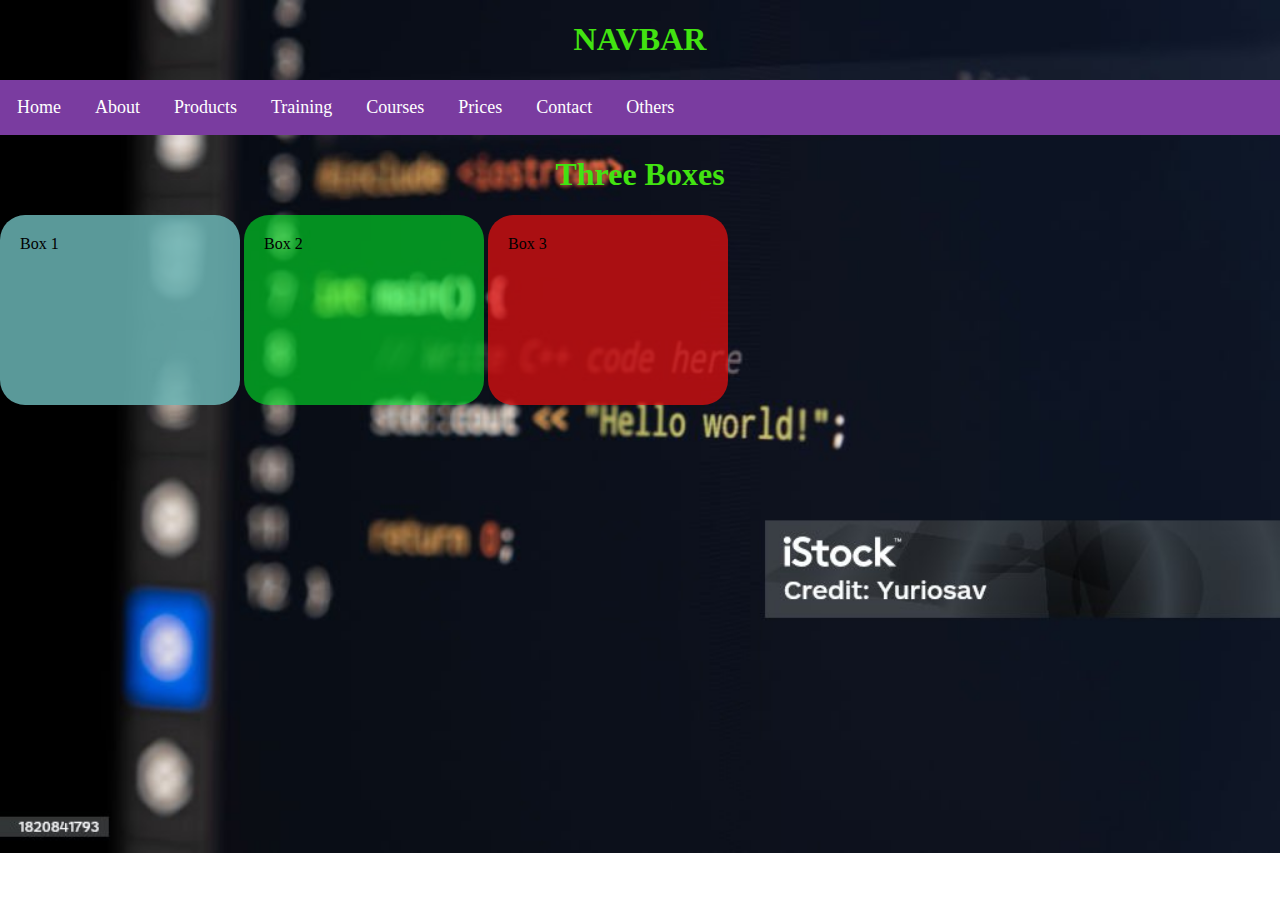
<file: index.html>
<!DOCTYPE html>
<html lang="en">

<head>
    <title>Document</title>
    <link rel="stylesheet" href="style.css">
</head>
<body>
 <h1>NAVBAR</h1>
   <ul>
   <li><a href="">Home</a></li>
   <li><a href="">About</a></li>
   <li><a href="">Products</a></li>
   <li><a href="">Training</a></li>
   <li><a href="">Courses</a></li>
   <li><a href="">Prices</a></li>
   <li><a href="">Contact</a></li>
   <li><a href="">Others</a></li>
   </ul>
   <h1>Three Boxes</h1>
   <div id="box1">Box 1 </div>
   <div id="box2">Box 2 </div>
   <div id="box3">Box 3 </div>

</body>

</html>
</file>
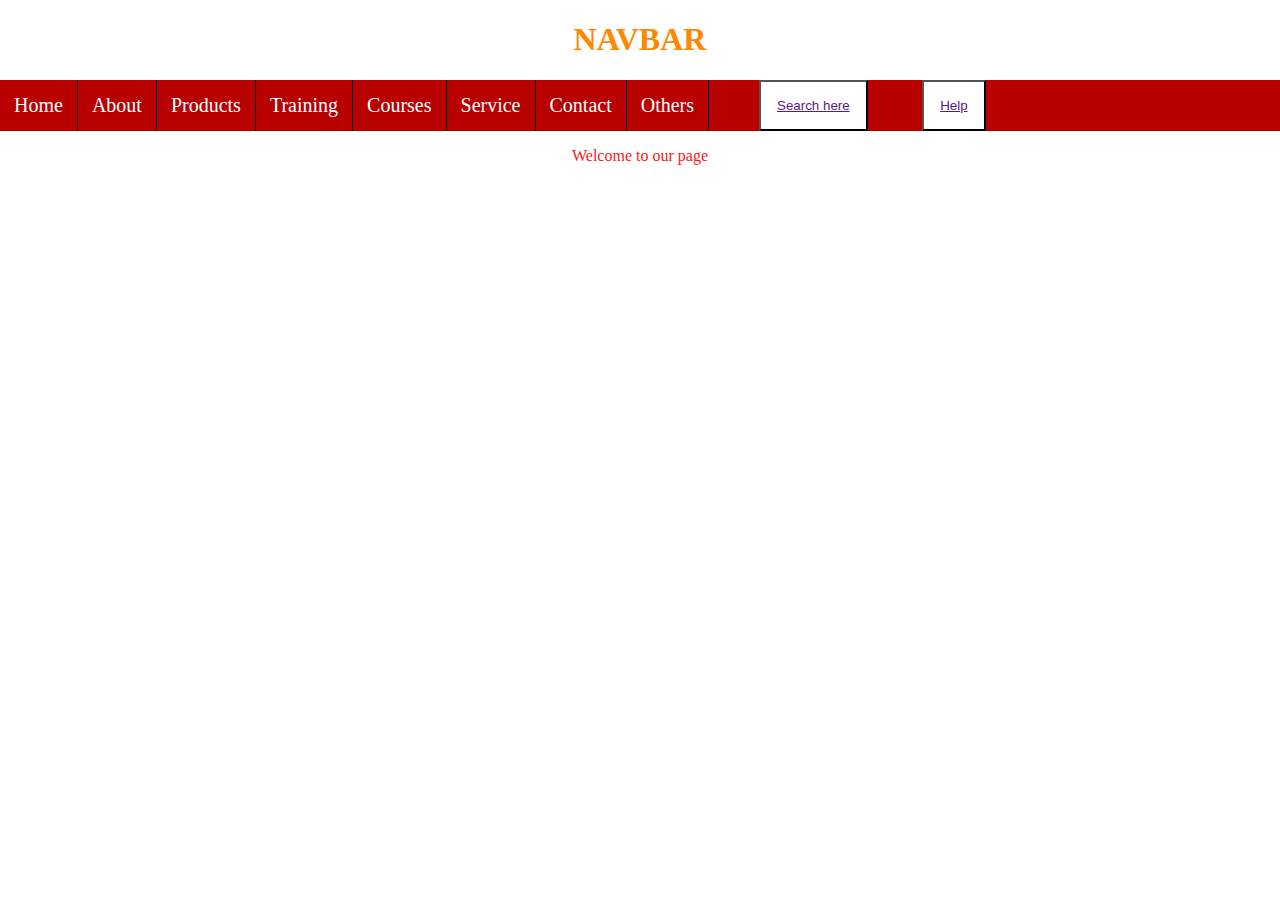
<file: index1.html>
<!DOCTYPE html>
<html lang="en">

<head>
    <title>Document</title>
    <link rel="stylesheet" href="stylee.css">
</head>
<body>
    <h1>NAVBAR</h1>
   <ul>
   <li><a href="index2.html">Home</a></li>
   <li><a href="index3.html">About</a></li>
   <li><a href="index4.html">Products</a></li>
   <li><a href="index5.html">Training</a></li>
   <li><a href="index6.html">Courses</a></li>
   <li><a href="index7.html">Service</a></li>
   <li><a href="index8.html">Contact</a></li>
   <li><a href="index9.html">Others</a></li>
   <button><a href="">Search here</a></button>
   <button><a href="">Help</a></button>

   </ul>
   <p>Welcome to our page</p>

</body>

</html>
</file>
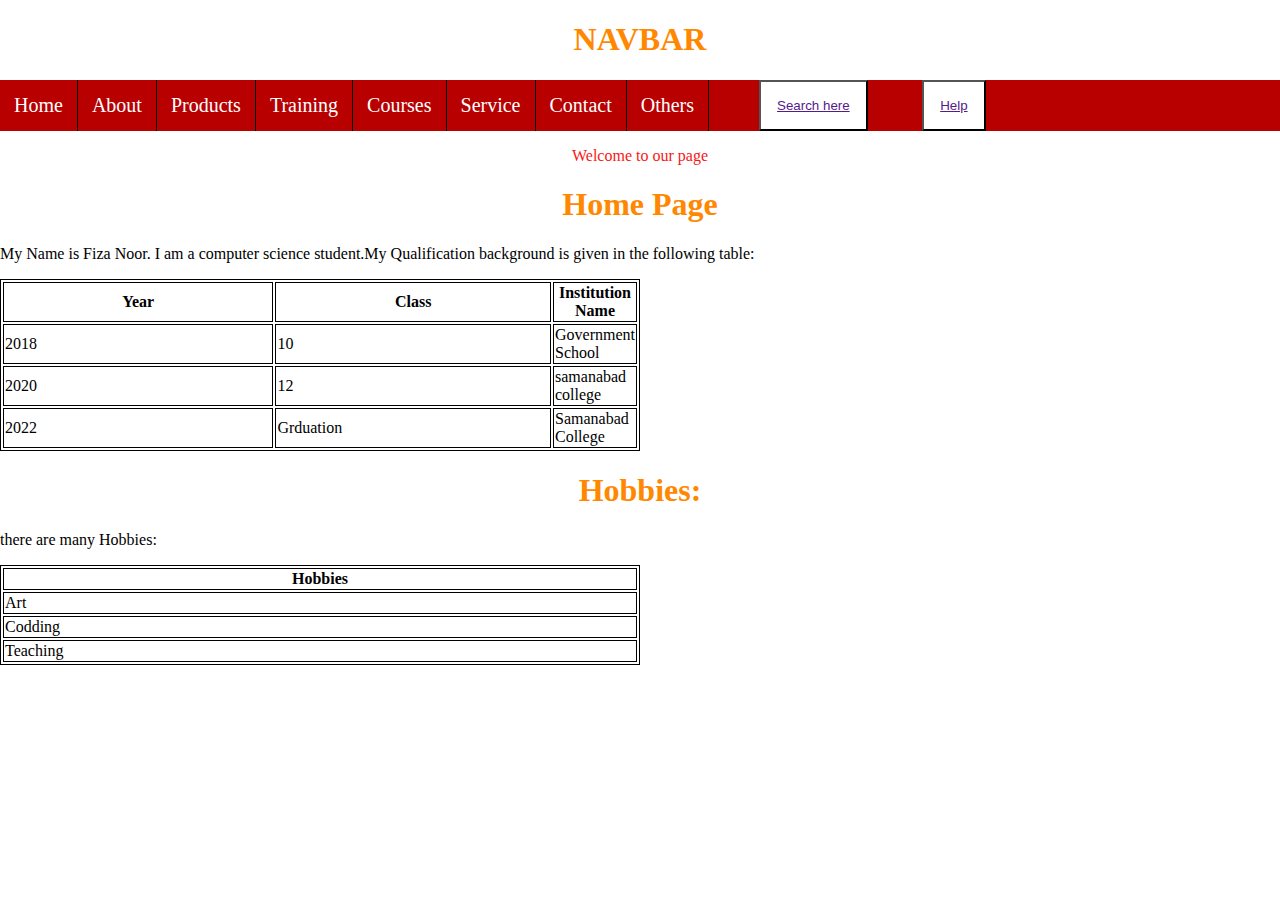
<file: index2.html>
<!DOCTYPE html>
<html lang="en">

<head>
    <title>Document</title>
    <link rel="stylesheet" href="stylee.css">
</head>
<body>
    <h1>NAVBAR</h1>
   <ul>
   <li><a href="index2.html">Home</a></li>
   <li><a href="index3.html">About</a></li>
   <li><a href="index4.html">Products</a></li>
   <li><a href="index5.html">Training</a></li>
   <li><a href="index6.html">Courses</a></li>
   <li><a href="index7.html">Service</a></li>
   <li><a href="index8.html">Contact</a></li>
   <li><a href="index9.html">Others</a></li>
   <button><a href="">Search here</a></button>
   <button><a href="">Help</a></button>

   </ul>
   <p>Welcome to our page</p>
    
   <p><h1> Home Page</h1>
    My Name is Fiza Noor.
I am a computer science student.My Qualification background is given in the following table:</p>
<table>
<tr>
    <th>Year</th>
     <th>Class</th>
     <th>Institution Name</th>

    
</tr>
<tr>
    <td>2018</td>
    <td>10</td>
    <td>Government School</td>
</tr>
<tr>
    <td>2020</td>
    <td>12</td>
    <td>samanabad college</td>
</tr>
<tr>
    <td>2022</td>
    <td>Grduation</td>
    <td>Samanabad College</td>
</tr>
</table>
<p><h1>Hobbies:</h1>
there are many Hobbies:</p>
<table>
    <tr>
        <th>Hobbies</th>
    </tr>
    <tr>
        <td>Art</td>
    </tr>
    <tr>
        <td>Codding</td>
        </tr>
        <td>Teaching</td>
     </tr>
</table>
</body>


</html>
</file>
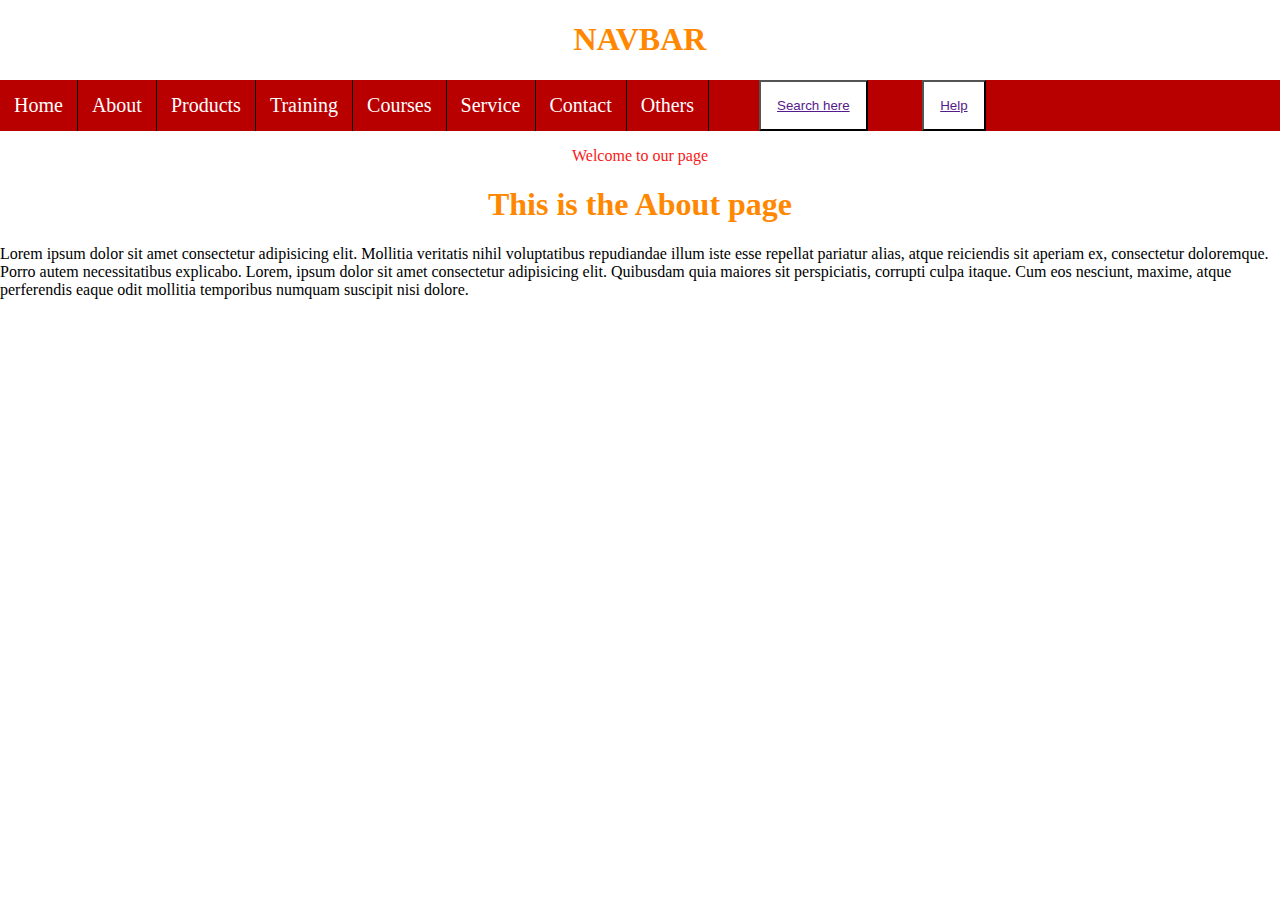
<file: index3.html>
<!DOCTYPE html>
<html lang="en">

<head>
    <title>Document</title>
    <link rel="stylesheet" href="stylee.css">
</head>
<body>
  <h1>NAVBAR</h1>
   <ul>
   <li><a href="index2.html">Home</a></li>
   <li><a href="index3.html">About</a></li>
   <li><a href="index4.html">Products</a></li>
   <li><a href="index5.html">Training</a></li>
   <li><a href="index6.html">Courses</a></li>
   <li><a href="index7.html">Service</a></li>
   <li><a href="index8.html">Contact</a></li>
   <li><a href="index9.html">Others</a></li>
   <button><a href="">Search here</a></button>
   <button><a href="">Help</a></button>

   </ul>
   <p>Welcome to our page</p>
    
   <p><h1>This is the About page</h1>
    Lorem ipsum dolor sit amet consectetur adipisicing elit. Mollitia veritatis nihil voluptatibus 
    repudiandae illum iste esse repellat pariatur alias, 
    atque reiciendis sit aperiam ex, consectetur doloremque. 
    Porro autem necessitatibus explicabo.
    Lorem, ipsum dolor sit amet consectetur adipisicing elit. Quibusdam quia 
    maiores sit perspiciatis, corrupti culpa itaque. Cum eos nesciunt, maxime,
     atque perferendis eaque odit mollitia temporibus numquam suscipit nisi dolore.
   </p>

</body>

</html>
</file>
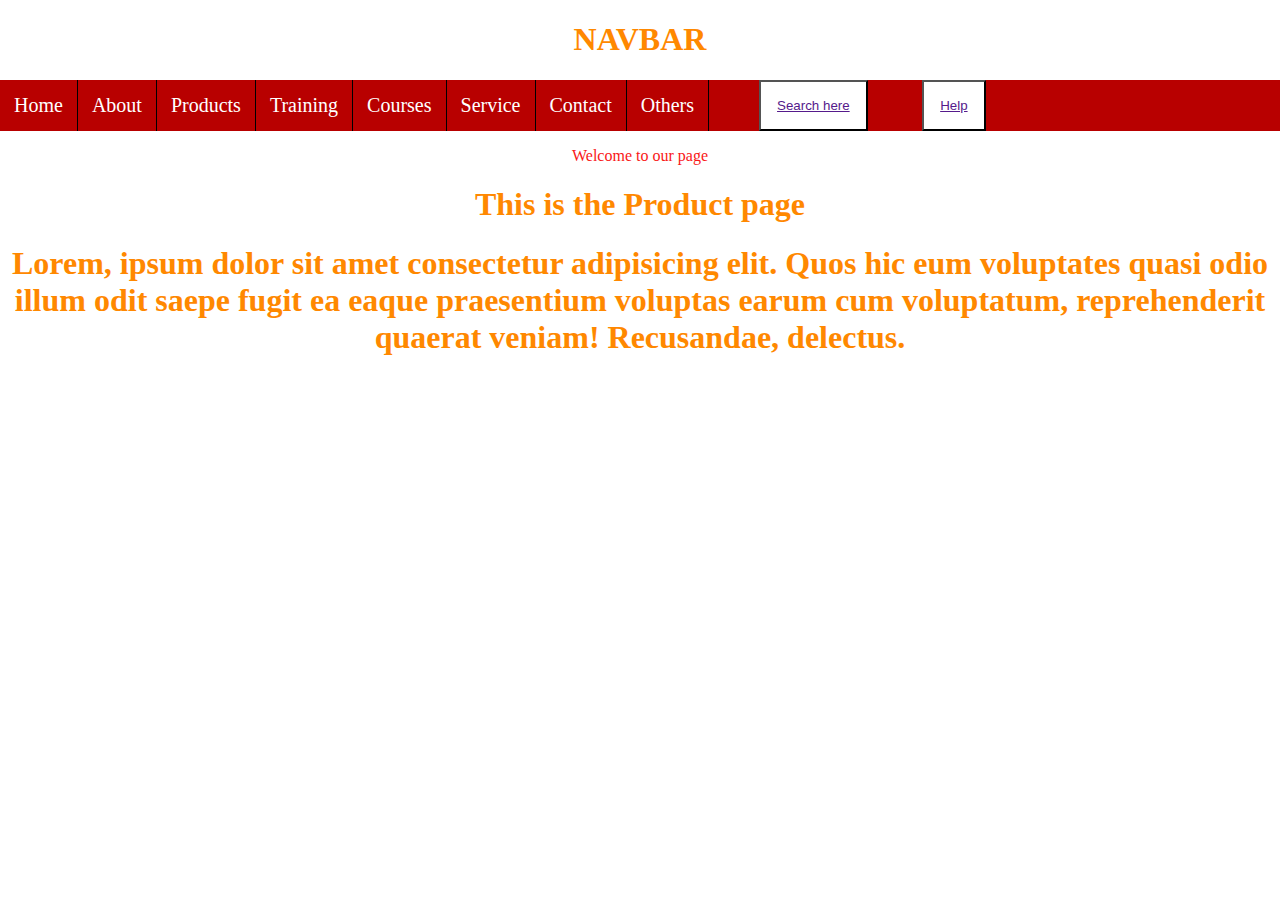
<file: index4.html>
<!DOCTYPE html>
<html lang="en">

<head>
    <title>Document</title>
    <link rel="stylesheet" href="stylee.css">
</head>
<body>
   <h1>NAVBAR</h1>
   <ul>
   <li><a href="index2.html">Home</a></li>
   <li><a href="index3.html">About</a></li>
   <li><a href="index4.html">Products</a></li>
   <li><a href="index5.html">Training</a></li>
   <li><a href="index6.html">Courses</a></li>
   <li><a href="index7.html">Service</a></li>
   <li><a href="index8.html">Contact</a></li>
   <li><a href="index9.html">Others</a></li>
   <button><a href="">Search here</a></button>
   <button><a href="">Help</a></button>

   </ul>
   <p>Welcome to our page</p>
    
   <p><h1>This is the Product page<h1>
    
Lorem, ipsum dolor sit amet consectetur adipisicing elit. Quos hic eum voluptates quasi odio illum odit saepe fugit ea eaque
 praesentium voluptas earum cum voluptatum, reprehenderit quaerat veniam! Recusandae, delectus.
   </p>

</body>

</html>
</file>
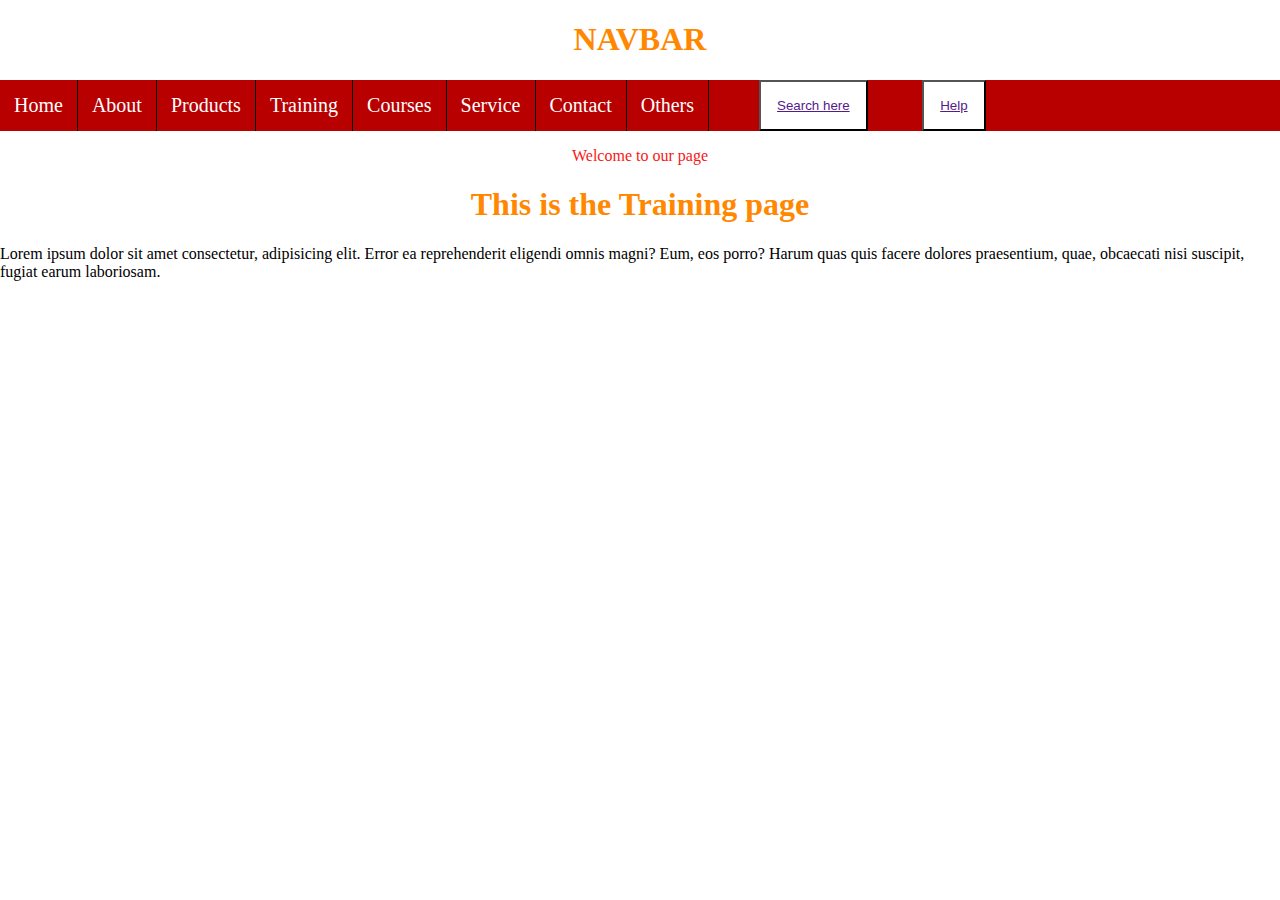
<file: index5.html>
<!DOCTYPE html>
<html lang="en">

<head>
    <title>Document</title>
    <link rel="stylesheet" href="stylee.css">
</head>
<body>
    <h1>NAVBAR</h1>
   <ul>
   <li><a href="index2.html">Home</a></li>
   <li><a href="index3.html">About</a></li>
   <li><a href="index4.html">Products</a></li>
   <li><a href="index5.html">Training</a></li>
   <li><a href="index6.html">Courses</a></li>
   <li><a href="index7.html">Service</a></li>
   <li><a href="index8.html">Contact</a></li>
   <li><a href="index9.html">Others</a></li>
   <button><a href="">Search here</a></button>
   <button><a href="">Help</a></button>

   </ul>
   <p>Welcome to our page</p>
    
   <p><h1>This is the Training page</h1>
Lorem ipsum dolor sit amet consectetur, adipisicing elit. Error ea reprehenderit eligendi omnis 
magni? Eum, eos porro? 
Harum quas quis facere dolores praesentium, quae, obcaecati nisi suscipit,
 fugiat earum laboriosam.</p>

</body>

</html>
</file>
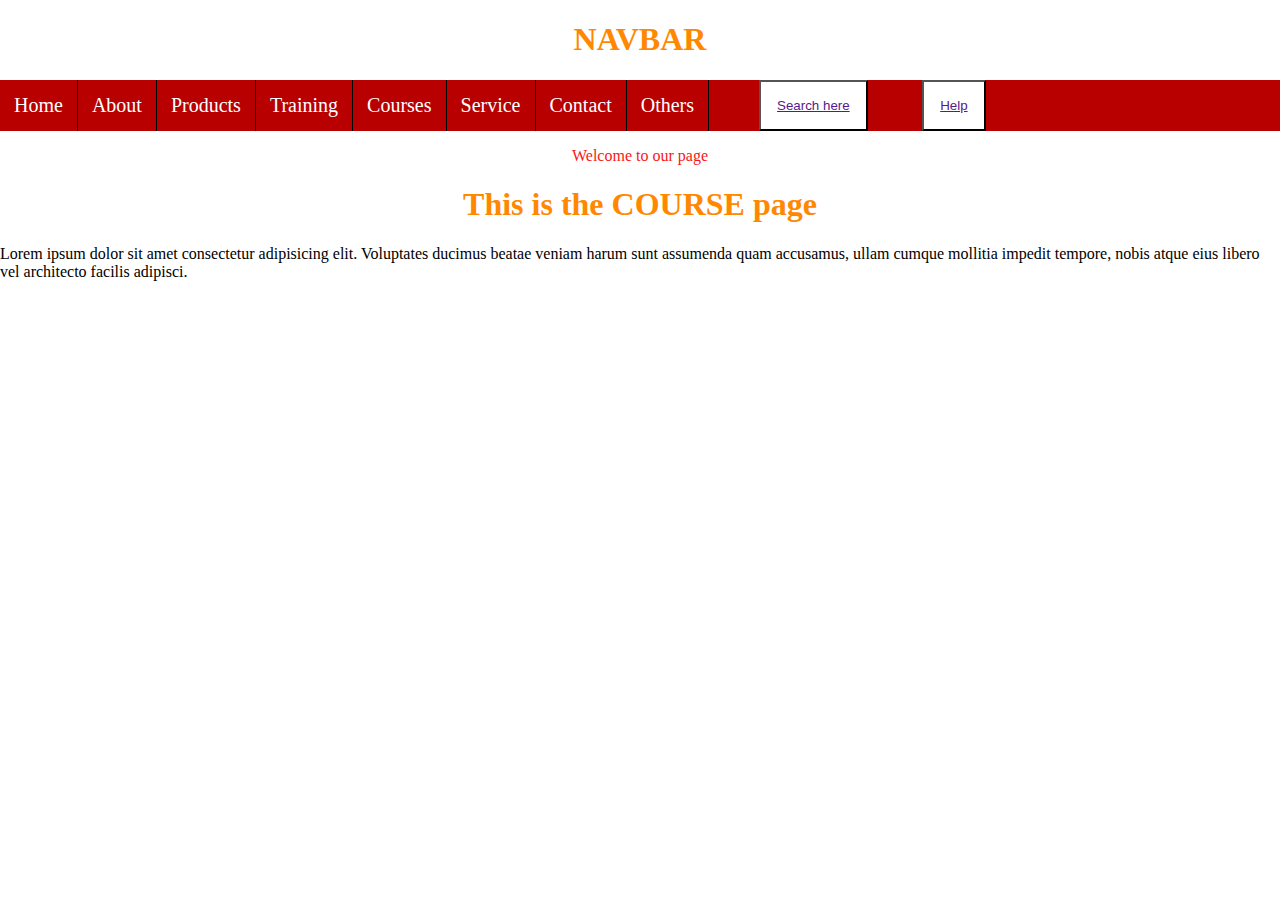
<file: index6.html>
<!DOCTYPE html>
<html lang="en">

<head>
    <title>Document</title>
    <link rel="stylesheet" href="stylee.css">
</head>
<body>
    <h1>NAVBAR</h1>
   <ul>
   <li><a href="index2.html">Home</a></li>
   <li><a href="index3.html">About</a></li>
   <li><a href="index4.html">Products</a></li>
   <li><a href="index5.html">Training</a></li>
   <li><a href="index6.html">Courses</a></li>
   <li><a href="index7.html">Service</a></li>
   <li><a href="index8.html">Contact</a></li>
   <li><a href="index9.html">Others</a></li>
   <button><a href="">Search here</a></button>
   <button><a href="">Help</a></button>

   </ul>
   <p>Welcome to our page</p>
   <p><h1>This is the COURSE page</h1>
Lorem ipsum dolor sit amet consectetur adipisicing elit. Voluptates ducimus beatae veniam harum sunt assumenda quam accusamus, ullam cumque mollitia impedit tempore,
 nobis atque eius libero vel architecto facilis adipisci.</p>

</body>

</html>
</file>
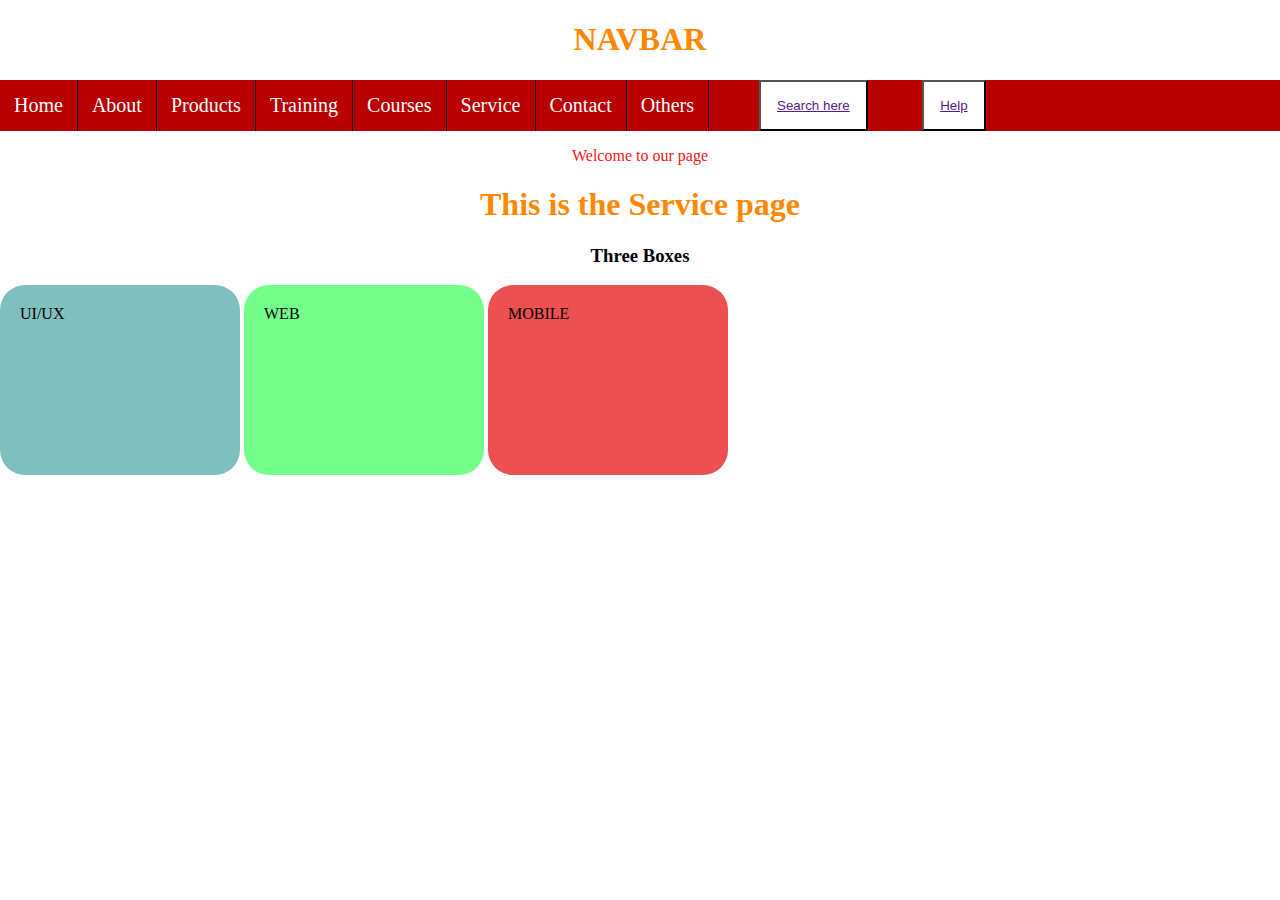
<file: index7.html>
<!DOCTYPE html>
<html lang="en">

<head>
    <title>Document</title>
    <link rel="stylesheet" href="stylee.css">
</head>
<body>
    <h1>NAVBAR</h1>
   <ul>
   <li><a href="index2.html">Home</a></li>
   <li><a href="index3.html">About</a></li>
   <li><a href="index4.html">Products</a></li>
   <li><a href="index5.html">Training</a></li>
   <li><a href="index6.html">Courses</a></li>
   <li><a href="index7.html">Service</a></li>
   <li><a href="index8.html">Contact</a></li>
   <li><a href="index9.html">Others</a></li>
   <button><a href="">Search here</a></button>
   <button><a href="">Help</a></button>

   </ul>
   <p>Welcome to our page</p>
   <p><h1>This is the Service page</h1></p><h3>Three Boxes</h3>
   <div id="box1">UI/UX </div>
   <div id="box2">WEB </div>
   <div id="box3">MOBILE </div>

</body>

</html>
</file>
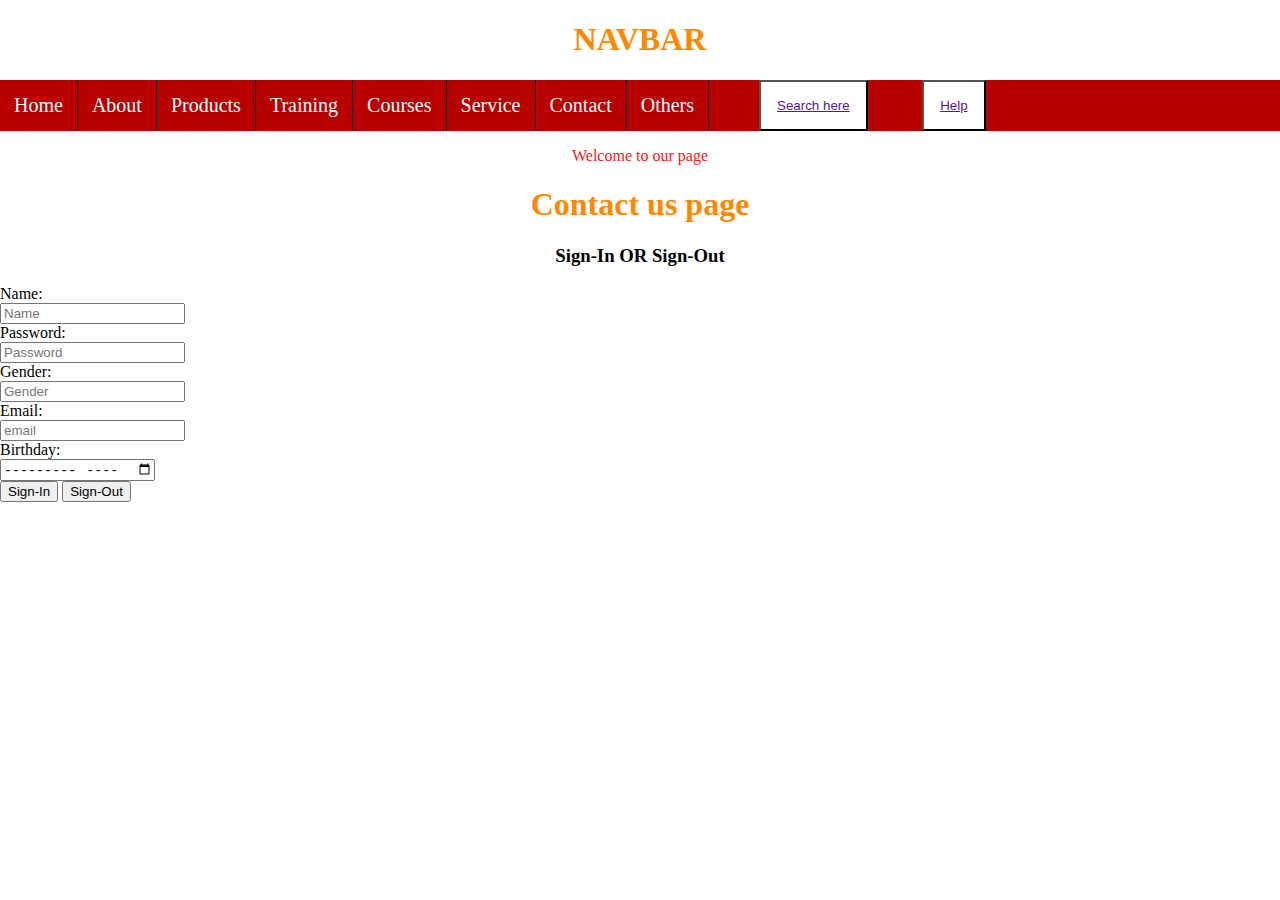
<file: index8.html>
<!DOCTYPE html>
<html lang="en">

<head>
    <title>Document</title>
    <link rel="stylesheet" href="stylee.css">
</head>
<body>
    <h1>NAVBAR</h1>
   <ul>
   <li><a href="index2.html">Home</a></li>
   <li><a href="index3.html">About</a></li>
   <li><a href="index4.html">Products</a></li>
   <li><a href="index5.html">Training</a></li>
   <li><a href="index6.html">Courses</a></li>
   <li><a href="index7.html">Service</a></li>
   <li><a href="index8.html">Contact</a></li>
   <li><a href="index9.html">Others</a></li>
   <button><a href="">Search here</a></button>
   <button><a href="">Help</a></button>

   </ul>
   <p>Welcome to our page</p>
   <p><h1> Contact us page</h1></p>
   <p><h3>Sign-In OR Sign-Out</h3></p>
   <form action="/action_page.php">
    <label for="fname">Name:</label><br>
    <input type="text" id="fname"placeholder="Name" name="fname"><br>
    <label for="Password">Password:</label><br>
    <input type="text" id="password"placeholder="Password" name="password"><br>
    <label for="gender">Gender:</label><br>
    <input type="text" id="gender"placeholder="Gender" name="gender"><br>
    <label for="email">Email:</label><br>
    <input type="text" id="email"placeholder="email" name="email"><br>
    <label for="bdmonth">Birthday:</label><br>
    <input type="month" id="bdmonth"placeholder="month or year" name="bdmonth"><br>

    <input type="Submit" value="Sign-In">
    <input type="Reset" value="Sign-Out">
   </form>

</body>

</html>
</file>
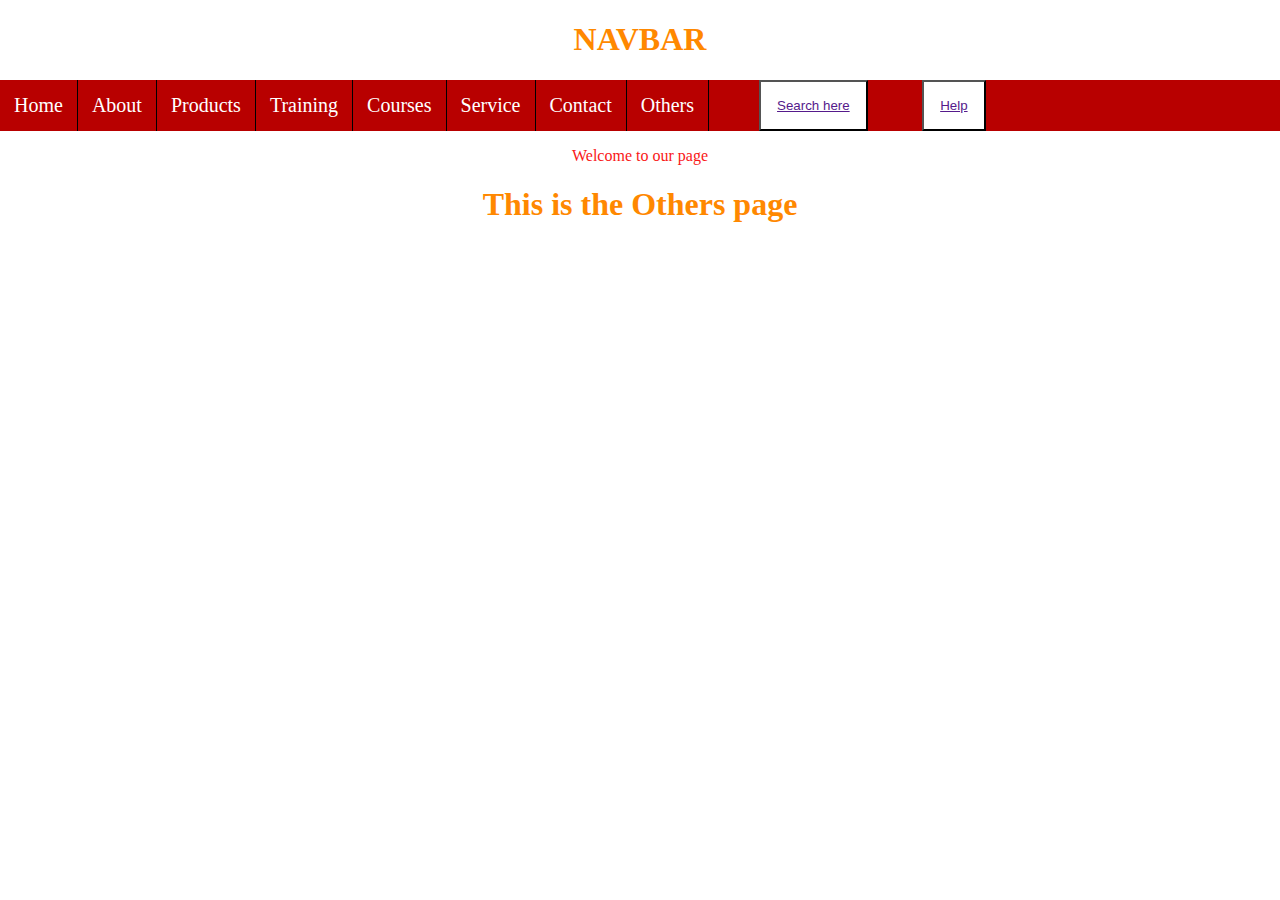
<file: index9.html>
<!DOCTYPE html>
<html lang="en">

<head>
    <title>Document</title>
    <link rel="stylesheet" href="stylee.css">
</head>
<body>
    <h1>NAVBAR</h1>
   <ul>
   <li><a href="index2.html">Home</a></li>
   <li><a href="index3.html">About</a></li>
   <li><a href="index4.html">Products</a></li>
   <li><a href="index5.html">Training</a></li>
   <li><a href="index6.html">Courses</a></li>
   <li><a href="index7.html">Service</a></li>
   <li><a href="index8.html">Contact</a></li>
   <li><a href="index9.html">Others</a></li>
   <button><a href="">Search here</a></button>
   <button><a href="">Help</a></button>

   </ul>
   <p>Welcome to our page</p>
    
   <p><h1>This is the Others page</h1></p>

</body>

</html>
</file>
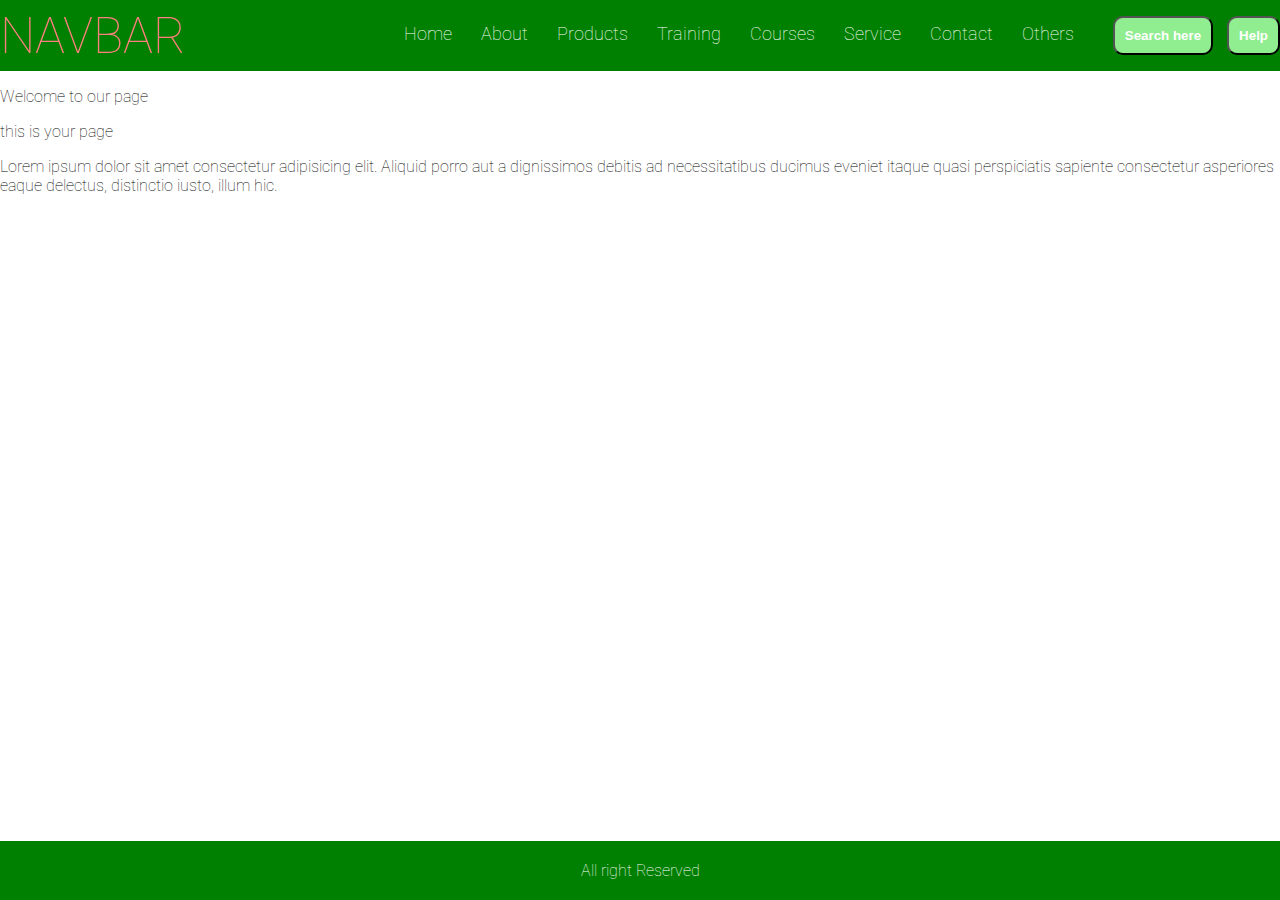
<file: new.html>
<!DOCTYPE html>
<html lang="en">

<head>
    <title>Document</title>
    <link rel="stylesheet" href="design.css">
    <link rel="preconnect" href="https://fonts.googleapis.com">
    <link rel="preconnect" href="https://fonts.gstatic.com" crossorigin>
    <link
        href="https://fonts.googleapis.com/css2?family=Roboto:ital,wght@0,100;0,300;0,400;0,500;0,700;0,900;1,100;1,300;1,400;1,500;1,700;1,900&display=swap"
        rel="stylesheet">
</head>

<body>
    <nav class="navbar">
        <div class="navdiv">
            <div class="logo">NAVBAR</div>

            <ul>
                <li><a href="index2.html">Home</a></li>
                <li><a href="index3.html">About</a></li>
                <li><a href="index4.html">Products</a></li>
                <li><a href="index5.html">Training</a></li>
                <li><a href="index6.html">Courses</a></li>
                <li><a href="index7.html">Service</a></li>
                <li><a href="index8.html">Contact</a></li>
                <li><a href="index9.html">Others</a></li>
                <button><a href="">Search here</a></button>
                <button><a href="">Help</a></button>

            </ul>

    </nav>
    </div>

    <p>Welcome to our page</p>
    <footer>All right Reserved</footer>
    <p>this is your page</p>


    <p>Lorem ipsum dolor sit amet consectetur adipisicing elit. Aliquid porro aut a dignissimos debitis ad
        necessitatibus ducimus eveniet itaque quasi perspiciatis sapiente consectetur asperiores eaque delectus,
        distinctio iusto, illum hic.</p>

</body>


</html>
</file>
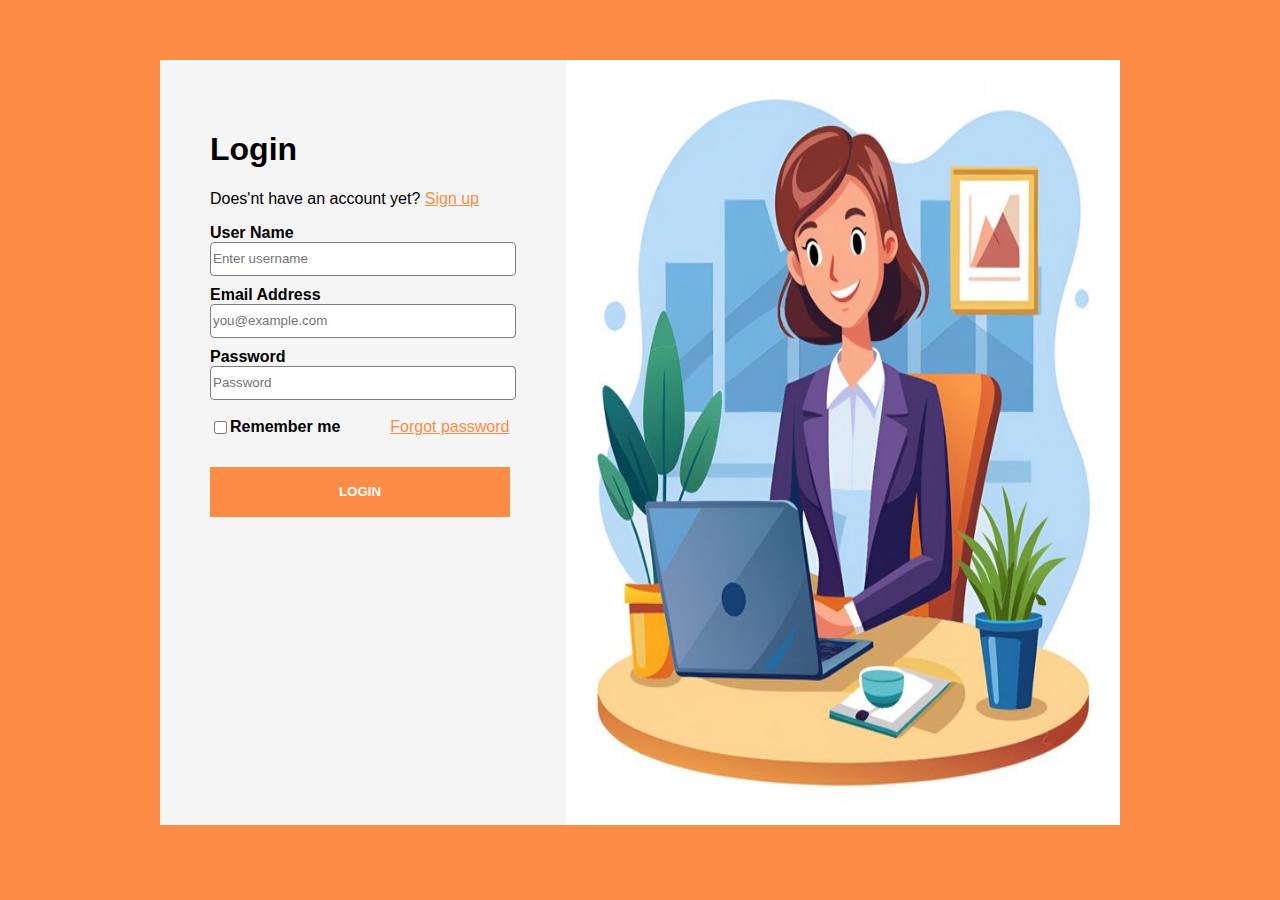
<file: loginform/login.html>
<!DOCTYPE html>
<html lang="en">
<head>
    <meta charset="UTF-8">
    <meta name="viewport" content="width=device-width, initial-scale=1.0">
    <title>Login form</title>
    <style>
        body{
            background-color:#FD8D46;
            font-family: sans-serif;
            margin: 60px 120px 60px 120px;
        }
        .container{
            height: 85vh;
            margin: 20px 40px 20px 40px;
           background-color: white;
           display: flex;
        }
        .section1{
            padding: 50px;
            width: 40%;
            background-color:whitesmoke ;
        }
        .section1 a{
            color: #FD8D46;
        }
       .username input{
            height: 30px;
            border-radius: 4px;
            border:1px solid gray;
            width: 300px;
            display: flex;
            flex-direction: column;
            /* flex: 5px; */
            margin-bottom: 10px;
        }
        .email input{
            height: 30px;
            border-radius: 4px;
            border:1px solid gray;
            width: 300px;
            display: flex;
            flex-direction: column;
           margin-bottom: 10px;
        }
        .password input{
            height: 30px;
            border-radius: 4px;
            border:1px solid gray;
            width: 300px;
            display: flex;
            flex-direction: column;
            /* flex: 5px; */
        }
        button{
            margin-top:30px;
            height: 50px;
            width: 300px;
            background-color: #FD8D46;
            border: none;
        }
        .btn a{
            text-decoration: none;
            color: white;
            font-weight: bolder;

        }
        .end{
            display: flex;
        }
        .forgot{
            margin-left: 50px;
        }
        img{
            height: 85vh;
            width: 100%;
        }
        label{
          font-weight: 600;
        }
       
    </style>
</head>
<body>
    <div class="container">
        <div class="section1">
            <h1>Login</h1>
            <p>Does'nt have an account yet? <a href="">Sign up</a></p>
             <div class="username">
            <label for="uname">User Name</label>
            <input type="text" id="uname" name="uname"placeholder="Enter username">
             </div>
             <div class="email">
            <label for="uemail">Email Address</label>
            <input type="email" id="uemail" name="uemail"placeholder="you@example.com">
            </div>
            <div class="password">
            <label for="upassword">Password</label>
            <input type="password" id="upassword" name="upassword"placeholder="Password"><br>
            </div>
            <div class="end">
            <input type="checkbox" id="check" name="checkbox">
            <label for="checkbox">Remember me</label>
            <div class="forgot">
            <a href="">Forgot password</a>
            </div>
            </div>

            <div class="btn">
             <button><a href="">LOGIN</a></button>
            </div>

        </div>
        <div class="section2">
          <img src="media/login.jpg">
        </div>


    </div>
</body>
</html>
</file>
<file: style.css>
body{
    margin: 0%;
    background-image:url("codding.jpg");
    background-repeat: no-repeat;
    background-size: cover;
}
div{
    border-radius: 25px;
    background: #d51d1d; ;
    padding: 20px;
    width:200px ;
    height: 150px;
    display: inline-block;
}
#box1
{
    background-color: rgba(106, 180, 180, 0.852);
}
#box2
{
    background-color: rgba(0, 255, 42, 0.546);
}
#box3
{
    background-color: #e50f0fba;
}


ul {
    list-style-type: none;
    padding: 0px;
    margin: 0px;
    overflow: hidden;
    background-color: rgb(122, 60, 160);
    font-size: 18px;
}
li{
    float: left;
}
li a{
    display: block;
    padding: 17px;
    color:white;
    text-align: left;
    text-decoration: none;
}
h1{
    text-align: center;
    color: rgb(66, 227, 17);
}
ul a:hover{
    background-color: rgb(95, 95, 179);
}
</file>
<file: stylee.css>
body{
    margin: 0%;
    background-color: rgb(255, 255, 255);


}
/* form{
    text-align: center;
    
} */
h3{
    text-align: center;
}
ul {
    list-style-type: none;
    padding: 0px;
    margin: 0px;
    /* overflow: hidden; */
    background-color:#B80000;
    font-size: 18px;
}
li{
    float: left;
    border-right: 1px solid black;
}
li a{
    display: block;
    padding: 14px;
    color:white;
    text-align: left;
    text-decoration: none;
    font-size: 20px;
}
h1{
    text-align: center;
    color:#ff8800;

}
ul a:hover{
    background-color:#ffdb3a

}
p{
    
    color:#f91717;
font-family: 'Times New Roman', Times, serif;
    text-align: center;
}
button{
    
    margin-left: 50px;
    padding: 16px;
    background-color:white;

    
}
table,th,td{
    border: 1px solid black;
    width:50%;
}
div{
    border-radius: 25px;
    background: #d51d1d; ;
    padding: 20px;
    width:200px ;
    height: 150px;
    display: inline-block;
    
}
div:hover{
    box-shadow: 10px 10px lightsalmon;
}
#box1
{
    background-color: rgba(106, 180, 180, 0.852);
}
   
#box2
{
    background-color: rgba(0, 255, 42, 0.546);
   
}
#box3
{
    background-color: #e50f0fba;
}
</file>
<file: design.css>
body{
   margin: 0;
    padding: 0px;
    font-family: "Roboto", sans-serif;
    font-weight: 100;
    font-style: normal;
}
.navbar{
   background-color:green;
}
.navdiv{
    
    display: flex;
    align-items: center;
    justify-content: space-between;
    color: white;
}
li{
  
    display: inline-block;
    
}
li a{
    list-style-type:none;
    text-decoration: none;
    margin-right: 25px;
    font-size: 18px;
    color: white;

}
.logo{
    font-size: 50px;
}
button{
    background-color: lightgreen;
    
    margin-left: 10px;
    padding: 10px;
    border-radius: 10px;
}
button a{
    font-weight: bold;
    color: white;
    list-style-type: none;
    text-decoration: none;
}
footer{
   
    text-align: center;
    background-color: green;
    color: white;
    padding: 20px;
    position: absolute;
    bottom: 0;
    left: 0;
    right: 0;

}
.navbar :hover{
    color: rgb(255, 127, 127);
}
</file>
